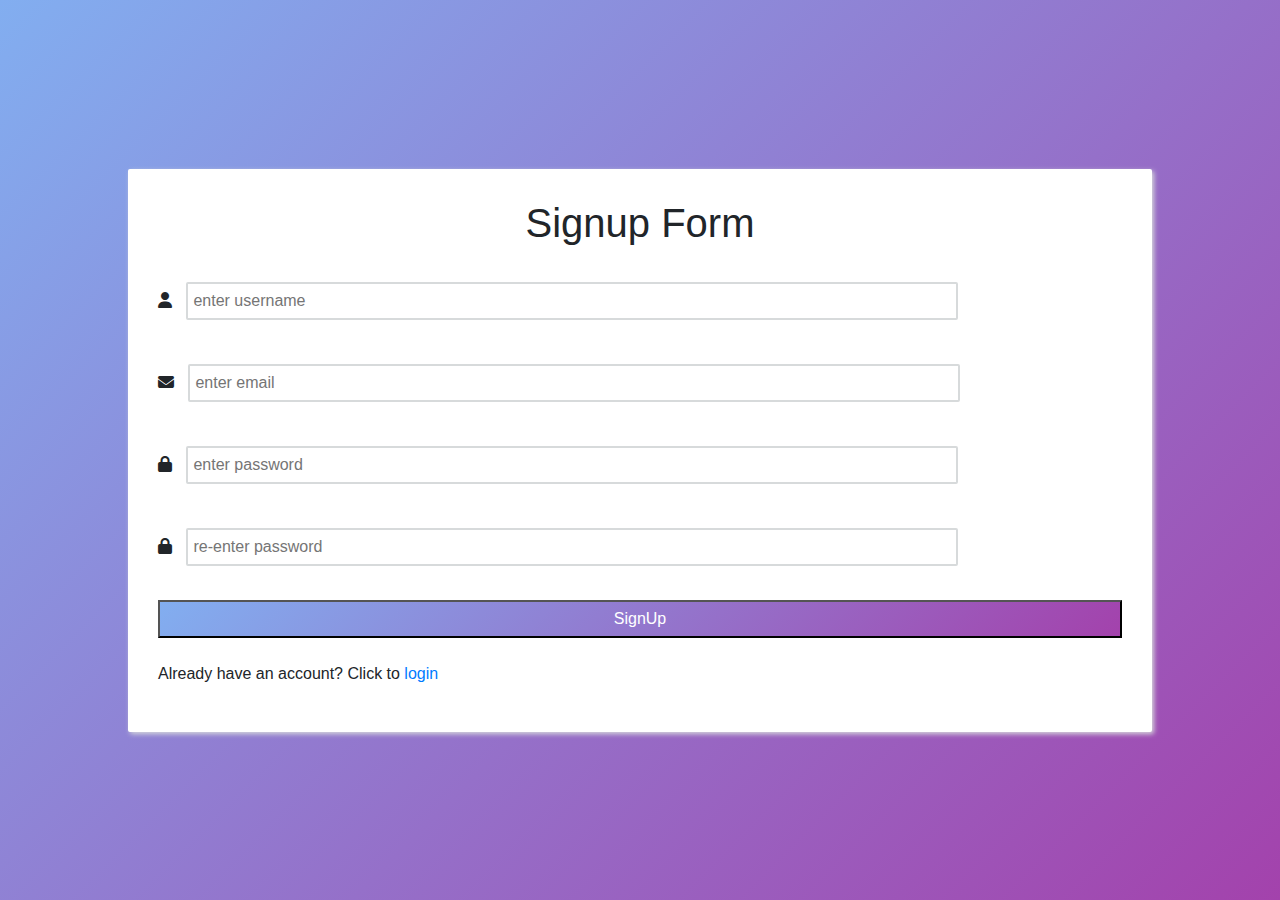
<file: index.html>
<?php
include("connection.php");
?>
<!DOCTYPE html>
<html lang="en">
  <head>
    <meta charset="utf-8" />
    <meta
      name="viewport"
      content="width=device-width, initial-scale=1, shrink-to-fit=no"
    />

    <!-- Bootstrap CSS -->
    <link
      rel="stylesheet"
      href="https://cdn.jsdelivr.net/npm/bootstrap@4.4.1/dist/css/bootstrap.min.css"
      integrity="sha384-Vkoo8x4CGsO3+Hhxv8T/Q5PaXtkKtu6ug5TOeNV6gBiFeWPGFN9MuhOf23Q9Ifjh"
      crossorigin="anonymous"
    />
    <link
      rel="stylesheet"
      href="https://cdnjs.cloudflare.com/ajax/libs/font-awesome/6.6.0/css/all.min.css"
    />
    <link rel="stylesheet" href="style.css" />

    <title>Signup</title>
  </head>
  <body>
    <div id="form">
      <h1>Signup Form</h1>
      <form name="form" action="signup.php" method="post">
        <i class="fa-solid fa-user"></i>
        <input
          type="text"
          id="username"
          name="username"
          placeholder="enter username"
          required
        /><br /><br />
        <i class="fa-solid fa-envelope"></i>
        <input
          type="email"
          id="email"
          name="email"
          placeholder="enter email"
          required
        /><br /><br />
        <i class="fa-solid fa-lock"></i>
        <input
          type="password"
          id="password"
          name="password"
          placeholder="enter password"
          required
        /><br /><br />
        <i class="fa-solid fa-lock"></i>
        <input
          type="password"
          id="re-pass"
          name="re-pass"
          placeholder="re-enter password"
          required
        /><br /><br />
        <input
          type="submit"
          id="btn"
          value="SignUp"
          name="submit"
        /><br /><br />
        <p>Already have an account? Click to <a href="login.html">login</a></p>
      </form>
    </div>

    <script>
      document.forms["form"].onsubmit = function () {
        var password = document.getElementById("password").value;
        if (password.length < 8) {
          alert("Password must be at least 8 characters long.");
          return false;
        }
        return true;
      };
    </script>
    <script
      src="https://cdn.jsdelivr.net/npm/bootstrap@4.4.1/dist/js/bootstrap.min.js"
      integrity="sha384-wfSDF2E50Y2D1uUdj0O3uMBJnjuUD4Ih7YwaYd1iqfktj0Uod8GCExl3Og8ifwB6"
      crossorigin="anonymous"
    ></script>
  </body>
</html>
</file>
<file: style.css>
body {
  background-image: linear-gradient(
    135deg,
    rgb(130, 174, 240),
    rgb(163, 66, 172)
  );

  height: 100vh;
  overflow: scroll;
  display: flex;
  align-items: center;
  justify-content: center;
}

#form {
  background-color: white;
  width: 80%;
  border-radius: 2px;
  padding: 30px;
  box-shadow: 2px 2px 5px rgb(215, 218, 219);
}

.form-fields {
  display: flex;
  flex-direction: row;
  flex-wrap: wrap;
}

.form-field {
  display: inline;
  width: 50%;
  margin: 6px 0px;
}

.file-field {
  width: 100%;
}

#gender {
  display: flex;
  align-items: center;
}

label {
  margin: 0;
}

h1 {
  text-align: center;
  margin-bottom: 25px;
}

input[type="text"],
input[type="email"],
input[type="password"] {
  border-radius: 2px;
  width: 80%;
  border: 2px solid rgb(215, 218, 219);
  padding: 5px;
  margin: 10px;
}

input[type="radio"] {
  margin: 0 6px;
}

input[type="file"] {
  margin-left: 10px;
}

select {
  margin-left: 10px;
}

#btn {
  background-image: linear-gradient(
    135deg,
    rgb(130, 174, 240),
    rgb(163, 66, 172)
  );

  width: 100%;
  padding: 5px;
  color: white;
}

table {
  border-collapse: collapse;
  width: 80%;
  background-color: white;
}

th,
td {
  text-align: left;
  padding: 8px;
}

th {
  background-color: blueviolet;
  color: white;
}

@media (max-width: 1024px) {
  .form-field {
    width: 100%;
  }
  input[type="text"],
  input[type="email"],
  input[type="password"] {
    width: 90%;
  }
}

@media (max-width: 569px) {
  input[type="text"],
  input[type="email"],
  input[type="password"] {
    width: 70%;
  }
}
</file>
